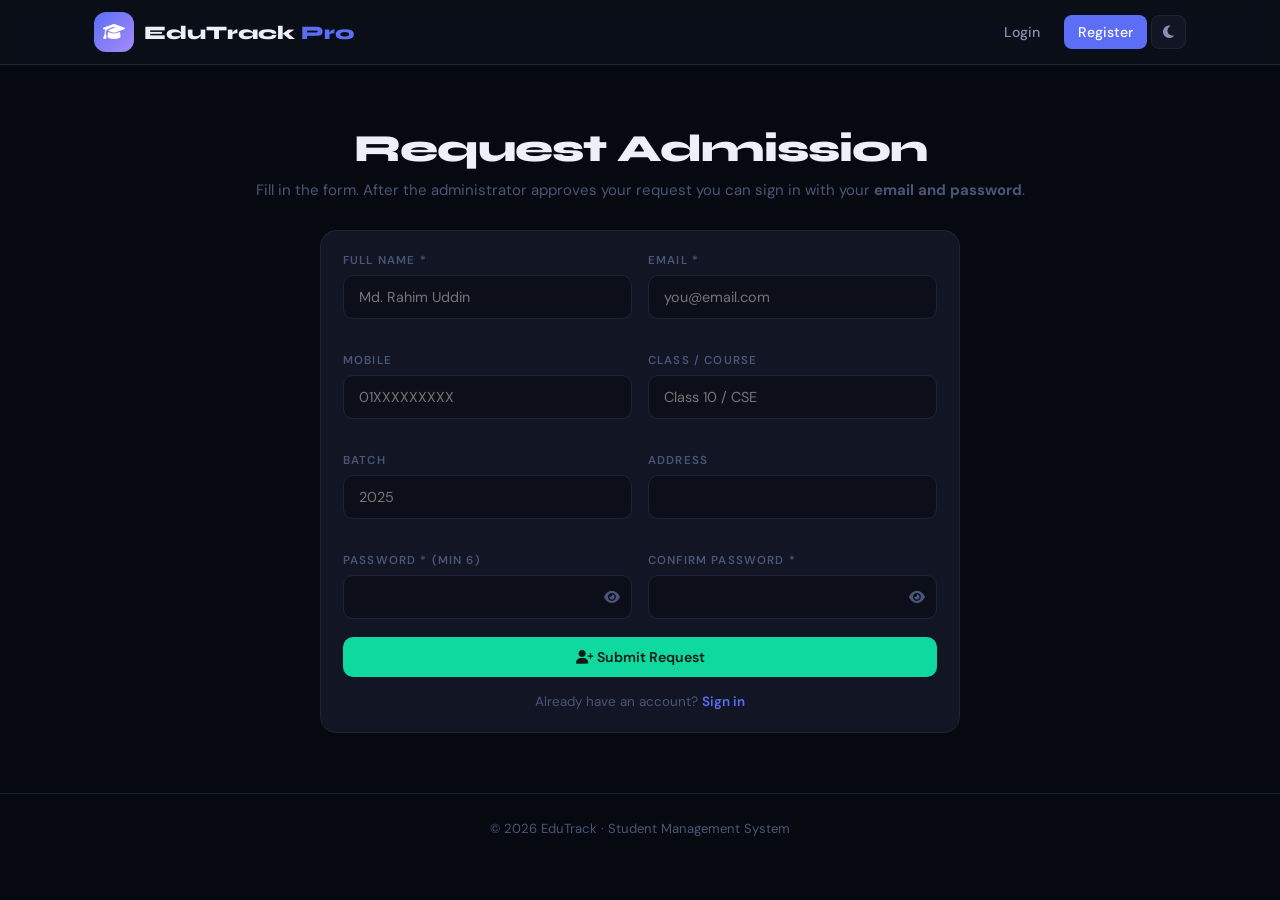
<file: frontend/register.html>
<!DOCTYPE html>
<html lang="bn">
<head>
<meta charset="UTF-8">
<meta name="viewport" content="width=device-width, initial-scale=1.0">
<title>Register — EduTrack</title>
<meta name="description" content="Request admission to the institution.">
<link rel="icon" type="image/svg+xml" href="images/favicon.svg">
<link rel="preconnect" href="https://fonts.googleapis.com">
<link href="https://fonts.googleapis.com/css2?family=Syne:wght@400;500;600;700;800&family=DM+Sans:ital,opsz,wght@0,9..40,300;0,9..40,400;0,9..40,500;0,9..40,600&family=Noto+Sans+Bengali:wght@300;400;500;600;700&display=swap" rel="stylesheet">
<link rel="stylesheet" href="https://cdnjs.cloudflare.com/ajax/libs/font-awesome/6.5.1/css/all.min.css">
<link rel="stylesheet" href="css/style.css?v=5">
</head>
<body>
<header class="pub-nav"><div class="pub-nav-in">
  <a href="login.html" class="pub-brand"><span class="sb-logo-ico" data-icon><i class="fas fa-graduation-cap"></i></span><span data-brand>EduTrack <em>Pro</em></span></a>
  <button class="theme-btn pub-toggle" onclick="document.getElementById('pubLinks').classList.toggle('open')" aria-label="Menu"><i class="fas fa-bars"></i></button>
  <nav class="pub-links" id="pubLinks"><a href="login.html">Login</a><a href="register.html" class="btn btn-primary btn-sm">Register</a><button class="theme-btn" onclick="toggleTheme()" title="Toggle theme" id="themeBtn"><i class="fas fa-moon"></i></button></nav>
</div></header>

<div class="pub-page-title pub-wrap"><h1>Request Admission</h1><p>Fill in the form. After the administrator approves your request you can sign in with your <strong>email and password</strong>.</p></div>
<div class="pub-wrap"><div class="card pub-form"><div class="card-body">
  <div id="formMsg"></div>
  <form id="registerForm">
    <div class="form-row">
      <div class="fg"><label>Full Name *</label><input name="name" required maxlength="150" placeholder="Md. Rahim Uddin"></div>
      <div class="fg"><label>Email *</label><input type="email" name="email" required maxlength="150" placeholder="you@email.com"></div>
      <div class="fg"><label>Mobile</label><input name="mobile" maxlength="30" placeholder="01XXXXXXXXX"></div>
      <div class="fg"><label>Class / Course</label><input name="class" maxlength="100" placeholder="Class 10 / CSE"></div>
      <div class="fg"><label>Batch</label><input name="batch" maxlength="30" placeholder="2025"></div>
      <div class="fg"><label>Address</label><input name="address" maxlength="500"></div>
      <div class="fg"><label>Password * (min 6)</label><div class="pw-wrap"><input type="password" name="password" id="rp1" required minlength="6"><button type="button" class="pw-eye" onclick="togglePw('rp1')"><i class="fas fa-eye"></i></button></div></div>
      <div class="fg"><label>Confirm Password *</label><div class="pw-wrap"><input type="password" name="confirm" id="rp2" required minlength="6"><button type="button" class="pw-eye" onclick="togglePw('rp2')"><i class="fas fa-eye"></i></button></div></div>
    </div>
    <input class="hp" name="website" tabindex="-1" autocomplete="off" aria-hidden="true">
    <button type="submit" class="btn btn-success btn-full" id="formBtn"><span class="btext"><i class="fas fa-user-plus"></i> Submit Request</span><span class="spin"></span></button>
    <p style="text-align:center;margin-top:16px;font-size:.84rem;color:var(--text3)">Already have an account? <a href="login.html" style="color:var(--accent);font-weight:600">Sign in</a></p>
  </form>
</div></div></div>
<footer class="pub-footer"><div class="pub-wrap">© <span id="yr"></span> <span data-brand-text>EduTrack</span> · <span data-tagline>Student Management System</span></div></footer>
<script src="js/script.js?v=5"></script>
</body>
</html>
</file>
<file: frontend/css/style.css>
:root{--bg:#060910;--surface:#0c0f1a;--card:#111524;--card2:#161b2e;--border:#1e2438;--border2:#2a3050;--accent:#5b6ef5;--accent-glow:rgba(91,110,245,0.18);--accent2:#f59e0b;--accent3:#10d9a0;--danger:#f43f5e;--info:#38bdf8;--purple:#a78bfa;--text:#eef0f8;--text2:#8892b0;--text3:#4a5578;--sidebar-w:272px;--r:16px;--r2:10px;--shadow:0 8px 40px rgba(0,0,0,0.6);--shadow2:0 2px 16px rgba(0,0,0,0.4);--transition:0.22s cubic-bezier(0.4,0,0.2,1)}
[data-theme="light"]{--bg:#f4f6fb;--surface:#fff;--card:#fff;--card2:#f8faff;--border:#e4e8f4;--border2:#cdd3e8;--text:#111827;--text2:#4b5563;--text3:#9ca3af;--accent-glow:rgba(91,110,245,0.1);--shadow:0 4px 24px rgba(91,110,245,0.08);--shadow2:0 2px 8px rgba(0,0,0,0.06)}
*{margin:0;padding:0;box-sizing:border-box}
html{height:100%;background:var(--bg)}body{min-height:100%;font-family:'DM Sans','Noto Sans Bengali',sans-serif;background:var(--bg);color:var(--text);font-size:15px;overflow-x:hidden}
::-webkit-scrollbar{width:5px;height:5px}::-webkit-scrollbar-track{background:var(--surface)}::-webkit-scrollbar-thumb{background:var(--border2);border-radius:10px}
a{text-decoration:none;color:inherit}img{max-width:100%}
#loginPage,.auth-page{min-height:100vh;display:flex;align-items:center;justify-content:center;background:radial-gradient(ellipse 80% 60% at 20% 80%,rgba(91,110,245,0.12) 0%,transparent 60%),radial-gradient(ellipse 60% 80% at 80% 20%,rgba(167,139,250,0.08) 0%,transparent 60%),var(--bg);position:relative;overflow:hidden}
#loginPage::before,.auth-page::before{content:'';position:absolute;inset:0;pointer-events:none;background-image:radial-gradient(circle,rgba(91,110,245,0.04) 1px,transparent 1px);background-size:32px 32px}
.login-card{background:var(--card);border:1px solid var(--border);border-radius:24px;padding:48px 44px;width:480px;max-width:94vw;box-shadow:var(--shadow);position:relative;z-index:1;animation:riseUp .6s cubic-bezier(0.16,1,0.3,1)}
.login-brand{text-align:center;margin-bottom:36px}
.login-logo-wrap{width:72px;height:72px;border-radius:20px;background:linear-gradient(135deg,var(--accent),var(--purple));display:inline-flex;align-items:center;justify-content:center;font-size:2rem;color:#fff;margin-bottom:16px;box-shadow:0 8px 32px rgba(91,110,245,0.4)}
.login-brand h1{font-family:'Syne',sans-serif;font-size:2.2rem;font-weight:800;letter-spacing:-1px}
.login-brand h1 em,.sb-logo-text h2 em{font-style:normal;color:var(--accent)}
.login-brand p{color:var(--text3);font-size:.85rem;margin-top:6px}
.login-hints{margin-top:24px;background:var(--surface);border:1px solid var(--border);border-radius:var(--r2);padding:16px;font-size:.8rem;color:var(--text2);line-height:1.9}
.login-hints strong{color:var(--accent)}
code{background:rgba(91,110,245,0.1);color:var(--accent);padding:2px 7px;border-radius:5px;font-family:monospace;font-size:.78rem}
.fg{margin-bottom:18px}
.fg label{display:block;font-size:.72rem;font-weight:600;text-transform:uppercase;letter-spacing:.1em;color:var(--text3);margin-bottom:7px}
.fg input,.fg select,.fg textarea{width:100%;background:var(--surface);border:1px solid var(--border);border-radius:var(--r2);padding:12px 15px;color:var(--text);font-size:.9rem;transition:var(--transition);font-family:'DM Sans','Noto Sans Bengali',sans-serif}
.fg input:focus,.fg select:focus,.fg textarea:focus{outline:none;border-color:var(--accent);box-shadow:0 0 0 3px var(--accent-glow)}
.fg textarea{min-height:90px;resize:vertical}.fg select{cursor:pointer}.fg select option{background:var(--card);color:var(--text)}
.pw-wrap{position:relative}.pw-wrap input{padding-right:42px}
.pw-eye{position:absolute;right:12px;top:50%;transform:translateY(-50%);background:none;border:none;color:var(--text3);cursor:pointer;font-size:.88rem;transition:var(--transition)}
.pw-eye:hover{color:var(--accent)}
.form-row{display:grid;grid-template-columns:1fr 1fr;gap:16px}.form-row .span2{grid-column:span 2}
@media(max-width:600px){.form-row{grid-template-columns:1fr}.form-row .span2{grid-column:span 1}}
.btn{display:inline-flex;align-items:center;justify-content:center;gap:7px;padding:11px 22px;border-radius:var(--r2);border:none;cursor:pointer;font-family:'DM Sans',sans-serif;font-size:.88rem;font-weight:600;transition:var(--transition);white-space:nowrap}
.btn-primary{background:var(--accent);color:#fff}.btn-primary:hover{filter:brightness(.9);transform:translateY(-1px);box-shadow:0 6px 20px rgba(91,110,245,0.4)}
.btn-success{background:var(--accent3);color:#0a1a14}.btn-success:hover{background:#0ec494;transform:translateY(-1px)}
.btn-danger{background:var(--danger);color:#fff}.btn-danger:hover{background:#e11d48;transform:translateY(-1px)}
.btn-warning{background:var(--accent2);color:#1a0e00}.btn-warning:hover{background:#d97706;transform:translateY(-1px)}
.btn-info{background:var(--info);color:#0a1a24}.btn-info:hover{background:#0ea5e9;transform:translateY(-1px)}
.btn-ghost{background:transparent;border:1.5px solid var(--border2);color:var(--text2)}.btn-ghost:hover{border-color:var(--accent);color:var(--accent);background:var(--accent-glow)}
.btn-purple{background:var(--purple);color:#fff}.btn-purple:hover{filter:brightness(.92);transform:translateY(-1px)}
.btn-sm{padding:7px 14px;font-size:.78rem}.btn-xs{padding:4px 10px;font-size:.72rem;border-radius:6px}.btn-full{width:100%}
.btn .spin{width:15px;height:15px;border:2px solid rgba(255,255,255,.3);border-top-color:#fff;border-radius:50%;animation:spin .7s linear infinite;display:none}
.btn.loading .spin{display:inline-block}.btn.loading .btext{opacity:.6}
.layout{display:flex;min-height:100vh}
.sidebar{width:var(--sidebar-w);background:var(--surface);border-right:1px solid var(--border);display:flex;flex-direction:column;position:fixed;top:0;left:0;height:100vh;z-index:100;transition:var(--transition);overflow-y:auto}
.sb-header{padding:24px 20px 18px;border-bottom:1px solid var(--border)}
.sb-logo{display:flex;align-items:center;gap:11px}
.sb-logo-ico{width:40px;height:40px;border-radius:12px;flex-shrink:0;background:linear-gradient(135deg,var(--accent),var(--purple));display:flex;align-items:center;justify-content:center;font-size:1.1rem;color:#fff}
.sb-logo-text h2{font-family:'Syne',sans-serif;font-size:1.2rem;font-weight:800}.sb-logo-text p{font-size:.72rem;color:var(--text3);margin-top:2px}
.sb-user{margin:16px 16px 8px;background:var(--card);border:1px solid var(--border);border-radius:14px;padding:13px;display:flex;align-items:center;gap:11px}
.sb-avatar{width:40px;height:40px;border-radius:50%;flex-shrink:0;background:linear-gradient(135deg,var(--accent),var(--purple));display:flex;align-items:center;justify-content:center;font-weight:700;font-size:.9rem;color:#fff;overflow:hidden}
.sb-avatar img{width:100%;height:100%;object-fit:cover}
.sb-uname{font-size:.85rem;font-weight:600}.sb-urole{font-size:.7rem;color:var(--text3);text-transform:capitalize;margin-top:2px}
.sb-role-badge{margin-left:auto;font-size:.6rem;font-weight:700;text-transform:uppercase;letter-spacing:.06em;padding:3px 8px;border-radius:20px}
.role-admin{background:rgba(91,110,245,0.15);color:var(--accent);border:1px solid rgba(91,110,245,0.2)}
.role-teacher{background:rgba(56,189,248,0.12);color:var(--info);border:1px solid rgba(56,189,248,0.2)}
.role-student{background:rgba(16,217,160,0.12);color:var(--accent3);border:1px solid rgba(16,217,160,0.2)}
.sb-nav{flex:1;padding:8px 12px}
.sb-section{font-size:.62rem;font-weight:700;text-transform:uppercase;letter-spacing:.14em;color:var(--text3);padding:14px 10px 6px}
.sb-link{display:flex;align-items:center;gap:11px;padding:10px 13px;border-radius:10px;color:var(--text2);font-size:.85rem;font-weight:500;margin-bottom:2px;transition:var(--transition);position:relative}
.sb-link:hover{background:var(--card);color:var(--text)}
.sb-link.active{background:linear-gradient(90deg,rgba(91,110,245,0.18),rgba(91,110,245,0.06));color:var(--accent);border:1px solid rgba(91,110,245,0.15)}
.sb-link.active::before{content:'';position:absolute;left:-12px;top:50%;transform:translateY(-50%);width:3px;height:20px;background:var(--accent);border-radius:0 3px 3px 0}
.sb-link .ico{font-size:1rem;width:20px;text-align:center}
.sb-bottom{padding:14px 16px;border-top:1px solid var(--border);display:flex;align-items:center;gap:8px}
.sb-signout{flex:1;display:flex;align-items:center;gap:8px;color:var(--danger);font-size:.82rem;font-weight:600;padding:8px 12px;border-radius:8px;transition:var(--transition);cursor:pointer;background:none;border:none}
.sb-signout:hover{background:rgba(244,63,94,0.08)}
.theme-btn{background:var(--card);border:1px solid var(--border);border-radius:8px;padding:8px 11px;cursor:pointer;color:var(--text2);font-size:.9rem;transition:var(--transition)}
.theme-btn:hover{border-color:var(--accent);color:var(--accent)}
.sb-overlay{position:fixed;inset:0;background:rgba(0,0,0,0.6);z-index:99;display:none;backdrop-filter:blur(4px)}.sb-overlay.open{display:block}
.main{margin-left:var(--sidebar-w);flex:1;padding:28px 32px;min-height:100vh}
.topbar{display:flex;align-items:flex-end;justify-content:space-between;margin-bottom:26px;gap:14px;flex-wrap:wrap}
.topbar-left{display:flex;align-items:center;gap:12px}
.topbar-left h1{font-family:'Syne',sans-serif;font-size:1.8rem;font-weight:800;letter-spacing:-.5px}
.topbar-left .sub{font-size:.82rem;color:var(--text3);margin-top:3px}
.breadcrumb{font-size:.75rem;color:var(--text3);margin-bottom:6px;display:flex;align-items:center;gap:6px}.breadcrumb a:hover{color:var(--accent)}
.topbar-right{display:flex;align-items:center;gap:9px;flex-wrap:wrap}
.menu-toggle{display:none;background:var(--card);border:1px solid var(--border);border-radius:10px;padding:10px 13px;cursor:pointer;color:var(--text)}
.card{background:var(--card);border:1px solid var(--border);border-radius:var(--r);overflow:hidden;transition:border-color var(--transition)}.card:hover{border-color:var(--border2)}
.card-head{padding:18px 22px;border-bottom:1px solid var(--border);display:flex;align-items:center;justify-content:space-between;gap:12px;flex-wrap:wrap}
.card-head h3{font-family:'Syne',sans-serif;font-size:1rem;font-weight:700;display:flex;align-items:center;gap:8px}
.card-body{padding:22px}
.stats-grid{display:grid;grid-template-columns:repeat(auto-fill,minmax(190px,1fr));gap:16px;margin-bottom:24px}
.stat-card{background:var(--card);border:1px solid var(--border);border-radius:var(--r);padding:20px;position:relative;overflow:hidden;transition:var(--transition)}
.stat-card:hover{transform:translateY(-2px);box-shadow:var(--shadow2);border-color:var(--border2)}
.sc-ico{width:44px;height:44px;border-radius:12px;display:flex;align-items:center;justify-content:center;font-size:1.2rem;margin-bottom:12px}
.s1 .sc-ico{background:rgba(91,110,245,0.1);color:var(--accent)}.s2 .sc-ico{background:rgba(245,158,11,0.1);color:var(--accent2)}.s3 .sc-ico{background:rgba(16,217,160,0.1);color:var(--accent3)}.s4 .sc-ico{background:rgba(244,63,94,0.1);color:var(--danger)}.s5 .sc-ico{background:rgba(56,189,248,0.1);color:var(--info)}
.sc-val{font-family:'Syne',sans-serif;font-size:2rem;font-weight:800;line-height:1;margin-bottom:4px}
.sc-label{font-size:.75rem;font-weight:600;text-transform:uppercase;letter-spacing:.07em;color:var(--text3)}
.tbl-wrap{overflow-x:auto}table{width:100%;border-collapse:collapse}
th{padding:12px 16px;text-align:left;font-size:.7rem;font-weight:700;text-transform:uppercase;letter-spacing:.08em;color:var(--text3);border-bottom:1px solid var(--border);white-space:nowrap;background:var(--surface)}
td{padding:13px 16px;border-bottom:1px solid var(--border);font-size:.85rem;vertical-align:middle}
tr:last-child td{border-bottom:none}tr:hover td{background:rgba(91,110,245,0.025)}
th.sort{cursor:pointer;user-select:none}th.sort:hover{color:var(--accent)}th.sort::after{content:' ↕';opacity:.3}
th.sort.asc::after{content:' ↑';opacity:1;color:var(--accent)}th.sort.desc::after{content:' ↓';opacity:1;color:var(--accent)}
.badge{display:inline-flex;align-items:center;gap:4px;padding:3px 10px;border-radius:20px;font-size:.72rem;font-weight:600}
.b-green{background:rgba(16,217,160,0.1);color:var(--accent3);border:1px solid rgba(16,217,160,0.2)}
.b-red{background:rgba(244,63,94,0.1);color:var(--danger);border:1px solid rgba(244,63,94,0.2)}
.b-yellow{background:rgba(245,158,11,0.1);color:var(--accent2);border:1px solid rgba(245,158,11,0.2)}
.b-blue{background:rgba(56,189,248,0.1);color:var(--info);border:1px solid rgba(56,189,248,0.2)}
.b-accent{background:rgba(91,110,245,0.1);color:var(--accent);border:1px solid rgba(91,110,245,0.2)}
.b-dark{background:rgba(100,116,139,0.1);color:var(--text2);border:1px solid rgba(100,116,139,0.2)}
.grade-badge{display:inline-flex;align-items:center;justify-content:center;width:40px;height:40px;border-radius:10px;font-weight:700;font-size:.95rem}
.notice-item{border-left:3px solid var(--accent);padding:16px 20px;margin-bottom:12px;background:var(--surface);border-radius:0 12px 12px 0;transition:var(--transition)}
.notice-item:hover{background:var(--card2);transform:translateX(3px)}
.notice-item h4{font-size:.95rem;font-weight:700;margin-bottom:5px}.notice-item p{font-size:.84rem;color:var(--text2);line-height:1.7}
.notice-meta{font-size:.75rem;color:var(--text3);margin-top:8px;display:flex;align-items:center;gap:12px;flex-wrap:wrap}
.pri-high{border-left-color:var(--danger)}.pri-medium{border-left-color:var(--accent2)}.pri-low{border-left-color:var(--accent3)}
.modal-bg{position:fixed;inset:0;background:rgba(0,0,0,.7);z-index:200;display:none;align-items:center;justify-content:center;backdrop-filter:blur(8px);padding:16px}.modal-bg.open{display:flex}
.modal{background:var(--card);border:1px solid var(--border);border-radius:20px;width:100%;max-width:580px;max-height:90vh;overflow-y:auto;animation:riseUp .3s cubic-bezier(.16,1,.3,1);box-shadow:var(--shadow)}
.modal-head{padding:20px 24px;border-bottom:1px solid var(--border);display:flex;align-items:center;justify-content:space-between;position:sticky;top:0;background:var(--card);z-index:2}
.modal-head h3{font-family:'Syne',sans-serif;font-size:1rem;font-weight:700;display:flex;align-items:center;gap:9px}
.modal-x{background:none;border:none;color:var(--text2);cursor:pointer;font-size:1.1rem;padding:6px;border-radius:7px}.modal-x:hover{color:var(--danger);background:rgba(244,63,94,0.08)}
.modal-body{padding:24px}
.modal-foot{padding:18px 0 0;display:flex;justify-content:flex-end;gap:9px}
.att-cal{display:grid;grid-template-columns:repeat(7,1fr);gap:6px}
.att-day{aspect-ratio:1;border-radius:8px;display:flex;align-items:center;justify-content:center;font-size:.75rem;font-weight:600;transition:var(--transition)}
.att-day.present{background:rgba(16,217,160,0.15);color:var(--accent3);border:1px solid rgba(16,217,160,0.25)}
.att-day.absent{background:rgba(244,63,94,0.1);color:var(--danger);border:1px solid rgba(244,63,94,0.18)}
.att-day.none{background:var(--surface);color:var(--text3);border:1px solid var(--border)}
.att-day:hover{transform:scale(1.08)}
.bulk-row{display:flex;align-items:center;gap:14px;padding:10px 16px;border-bottom:1px solid var(--border)}.bulk-row:last-child{border-bottom:none}
.bulk-info{flex:1;display:flex;align-items:center;gap:10px}.bulk-actions{display:flex;gap:6px}
.att-radio-label{display:flex;align-items:center;gap:5px;padding:7px 14px;border-radius:7px;border:1.5px solid var(--border);cursor:pointer;transition:var(--transition);font-size:.8rem;font-weight:600}
.att-radio-label:hover{border-color:var(--border2)}
input[type="radio"]:checked+.att-label-p{border-color:var(--accent3);background:rgba(16,217,160,0.1);color:var(--accent3)}
input[type="radio"]:checked+.att-label-a{border-color:var(--danger);background:rgba(244,63,94,0.08);color:var(--danger)}
.prog{background:var(--border);border-radius:20px;height:6px;overflow:hidden}.prog-fill{height:100%;border-radius:20px;transition:width .6s}
.profile-hero{display:flex;align-items:flex-start;gap:28px;flex-wrap:wrap}
.p-photo{width:100px;height:100px;border-radius:50%;object-fit:cover;border:3px solid var(--accent);flex-shrink:0}
.p-initials{width:100px;height:100px;border-radius:50%;background:linear-gradient(135deg,var(--accent),var(--purple));display:flex;align-items:center;justify-content:center;font-family:'Syne',sans-serif;font-size:2.4rem;font-weight:800;color:#fff;border:3px solid var(--accent);flex-shrink:0}
.p-name{font-family:'Syne',sans-serif;font-size:1.5rem;font-weight:800;margin-bottom:5px}
.p-meta{display:grid;grid-template-columns:1fr 1fr;gap:10px 22px;margin-top:14px}
.p-meta-item label{font-size:.68rem;text-transform:uppercase;letter-spacing:.08em;color:var(--text3);font-weight:600}.p-meta-item p{font-size:.88rem;margin-top:2px}
.s-wrap{position:relative}.s-wrap i{position:absolute;left:12px;top:50%;transform:translateY(-50%);color:var(--text3);font-size:.85rem;pointer-events:none}
.s-input{background:var(--surface);border:1px solid var(--border);border-radius:var(--r2);padding:10px 14px 10px 36px;color:var(--text);font-size:.85rem;font-family:inherit;width:240px}
.s-input:focus{outline:none;border-color:var(--accent);box-shadow:0 0 0 3px var(--accent-glow)}
.f-select{background:var(--surface);border:1px solid var(--border);border-radius:var(--r2);padding:10px 14px;color:var(--text);font-size:.85rem;cursor:pointer;font-family:inherit}
.pagination{display:flex;align-items:center;gap:5px;justify-content:center;margin:18px 0;flex-wrap:wrap}
.pagination button{min-width:34px;height:34px;border-radius:8px;border:1px solid var(--border);background:var(--surface);color:var(--text2);font-size:.82rem;cursor:pointer;display:flex;align-items:center;justify-content:center}
.pagination button:hover{border-color:var(--accent);color:var(--accent)}.pagination button.active{background:var(--accent);color:#fff;border-color:var(--accent)}.pagination button:disabled{opacity:.35;cursor:not-allowed}
.empty{text-align:center;padding:52px 20px}.empty .ei{font-size:3rem;margin-bottom:12px;opacity:.5}.empty h4{font-size:1rem;margin-bottom:5px;font-family:'Syne',sans-serif}.empty p{font-size:.84rem;color:var(--text3)}
#toastBox{position:fixed;top:18px;right:18px;z-index:9999;display:flex;flex-direction:column;gap:9px}
.toast{background:var(--card);border:1px solid var(--border);border-radius:var(--r2);padding:13px 16px;min-width:280px;max-width:360px;box-shadow:var(--shadow);display:flex;align-items:center;gap:10px;animation:toastIn .35s cubic-bezier(.16,1,.3,1);font-size:.84rem;position:relative;overflow:hidden}
.toast::before{content:'';position:absolute;left:0;top:0;bottom:0;width:3px}
.t-success::before{background:var(--accent3)}.t-error::before{background:var(--danger)}.t-warning::before{background:var(--accent2)}.t-info::before{background:var(--accent)}
.toast-x{background:none;border:none;color:var(--text3);cursor:pointer;margin-left:auto}
.settings-grid{display:grid;grid-template-columns:1fr 1fr;gap:18px}@media(max-width:640px){.settings-grid{grid-template-columns:1fr}}
.access-item{display:flex;align-items:center;justify-content:space-between;padding:12px 0;border-bottom:1px solid var(--border)}.access-item:last-child{border-bottom:none}
.access-label h4{font-size:.9rem;font-weight:600}.access-label p{font-size:.78rem;color:var(--text3);margin-top:2px}
.toggle{position:relative;width:44px;height:24px;flex-shrink:0}.toggle input{opacity:0;width:0;height:0}
.toggle-slider{position:absolute;inset:0;background:var(--border2);border-radius:12px;cursor:pointer;transition:var(--transition)}
.toggle-slider::before{content:'';position:absolute;width:18px;height:18px;border-radius:50%;background:#fff;bottom:3px;left:3px;transition:var(--transition)}
.toggle input:checked+.toggle-slider{background:var(--accent3)}.toggle input:checked+.toggle-slider::before{transform:translateX(20px)}
.chart-wrap{position:relative;height:260px}.chart-wrap-sm{position:relative;height:200px}
.charts-grid{display:grid;grid-template-columns:1fr 1fr;gap:18px;margin-bottom:18px}
.two-col{display:grid;grid-template-columns:1fr 1fr;gap:18px}
.alert{border-radius:var(--r2);padding:12px 16px;margin-bottom:18px;font-size:.86rem;display:flex;align-items:center;gap:10px;border:1px solid transparent}
.a-error{background:rgba(244,63,94,0.08);border-color:rgba(244,63,94,0.2);color:var(--danger)}
.a-warn{background:rgba(245,158,11,0.08);border-color:rgba(245,158,11,0.25);color:var(--accent2)}
@media print{.sidebar,.topbar-right,.menu-toggle,.btn,.pagination,.sb-overlay,#toastBox{display:none!important}.main{margin-left:0!important;padding:0!important}}
@media(max-width:900px){.sidebar{transform:translateX(-100%)}.sidebar.open{transform:translateX(0)}.main{margin-left:0;padding:20px 16px}.menu-toggle{display:block}.stats-grid{grid-template-columns:1fr 1fr}.charts-grid,.two-col{grid-template-columns:1fr}.p-meta{grid-template-columns:1fr}}
@media(max-width:500px){.stats-grid{grid-template-columns:1fr}.login-card{padding:32px 22px}.topbar-left h1{font-size:1.4rem}.s-input{width:100%}}
@keyframes riseUp{from{opacity:0;transform:translateY(24px)}to{opacity:1;transform:none}}
@keyframes toastIn{from{opacity:0;transform:translateX(24px)}to{opacity:1;transform:none}}
@keyframes spin{to{transform:rotate(360deg)}}

/* ===== public pages ===== */
.a-success{background:rgba(16,217,160,0.08);border-color:rgba(16,217,160,0.2);color:var(--accent3)}
.auth-page{padding:30px 0}
.pub-nav{position:sticky;top:0;z-index:50;background:rgba(12,15,26,.88);backdrop-filter:blur(12px);border-bottom:1px solid var(--border)}
[data-theme="light"] .pub-nav{background:rgba(255,255,255,.9)}
.pub-nav-in{max-width:1140px;margin:0 auto;padding:12px 24px;display:flex;align-items:center;gap:20px}
.pub-brand{display:flex;align-items:center;gap:10px;font-family:'Syne',sans-serif;font-weight:800;font-size:1.2rem}
.pub-brand em{font-style:normal;color:var(--accent)}
.pub-links{display:flex;gap:4px;margin-left:auto;align-items:center}
.pub-links a{padding:8px 14px;border-radius:8px;color:var(--text2);font-size:.88rem;font-weight:500;transition:var(--transition)}
.pub-links a:hover,.pub-links a.active{color:var(--accent);background:var(--accent-glow)}
.pub-links a.btn{color:#fff;margin-left:6px}
.pub-toggle{display:none;margin-left:auto}
.pub-wrap{max-width:1140px;margin:0 auto;padding:0 24px}
.pub-hero{padding:96px 0 72px;text-align:center;background:radial-gradient(ellipse 70% 60% at 50% 0%,rgba(91,110,245,0.16),transparent 70%)}
.pub-hero h1{font-family:'Syne',sans-serif;font-size:3.2rem;font-weight:800;letter-spacing:-1.5px;line-height:1.1;max-width:780px;margin:0 auto 18px}
.pub-hero h1 em{font-style:normal;color:var(--accent)}
.pub-hero p{color:var(--text2);font-size:1.08rem;max-width:620px;margin:0 auto 30px;line-height:1.7}
.pub-cta{display:flex;gap:12px;justify-content:center;flex-wrap:wrap}
.pub-section{padding:56px 0}
.pub-section h2{font-family:'Syne',sans-serif;font-size:1.9rem;font-weight:800;text-align:center;margin-bottom:10px}
.pub-section .lead{text-align:center;color:var(--text3);max-width:560px;margin:0 auto 36px}
.pub-grid{display:grid;grid-template-columns:repeat(auto-fit,minmax(250px,1fr));gap:18px}
.pub-card{background:var(--card);border:1px solid var(--border);border-radius:var(--r);padding:26px;transition:var(--transition)}
.pub-card:hover{transform:translateY(-3px);border-color:var(--border2);box-shadow:var(--shadow2)}
.pub-card .sc-ico{margin-bottom:14px}
.pub-card h3{font-family:'Syne',sans-serif;font-size:1.05rem;margin-bottom:8px}
.pub-card p{color:var(--text2);font-size:.88rem;line-height:1.7}
.pub-prose{max-width:760px;margin:0 auto;color:var(--text2);line-height:1.85}
.pub-prose h3{font-family:'Syne',sans-serif;color:var(--text);margin:28px 0 8px}
.pub-prose ul{padding-left:22px}
.pub-page-title{padding:60px 0 10px;text-align:center}
.pub-page-title h1{font-family:'Syne',sans-serif;font-size:2.4rem;font-weight:800;letter-spacing:-1px}
.pub-page-title p{color:var(--text3);margin-top:8px}
.pub-form{max-width:640px;margin:20px auto 60px}
.pub-footer{border-top:1px solid var(--border);padding:26px 0;text-align:center;color:var(--text3);font-size:.82rem}
.hp{position:absolute;left:-9999px;width:1px;height:1px;opacity:0}
@media(max-width:760px){
  .pub-hero h1{font-size:2.1rem}.pub-toggle{display:block}
  .pub-links{display:none;position:absolute;top:100%;left:0;right:0;flex-direction:column;align-items:stretch;background:var(--surface);border-bottom:1px solid var(--border);padding:12px 24px}
  .pub-links.open{display:flex}.pub-links a.btn{margin:6px 0 0}
}
</file>
